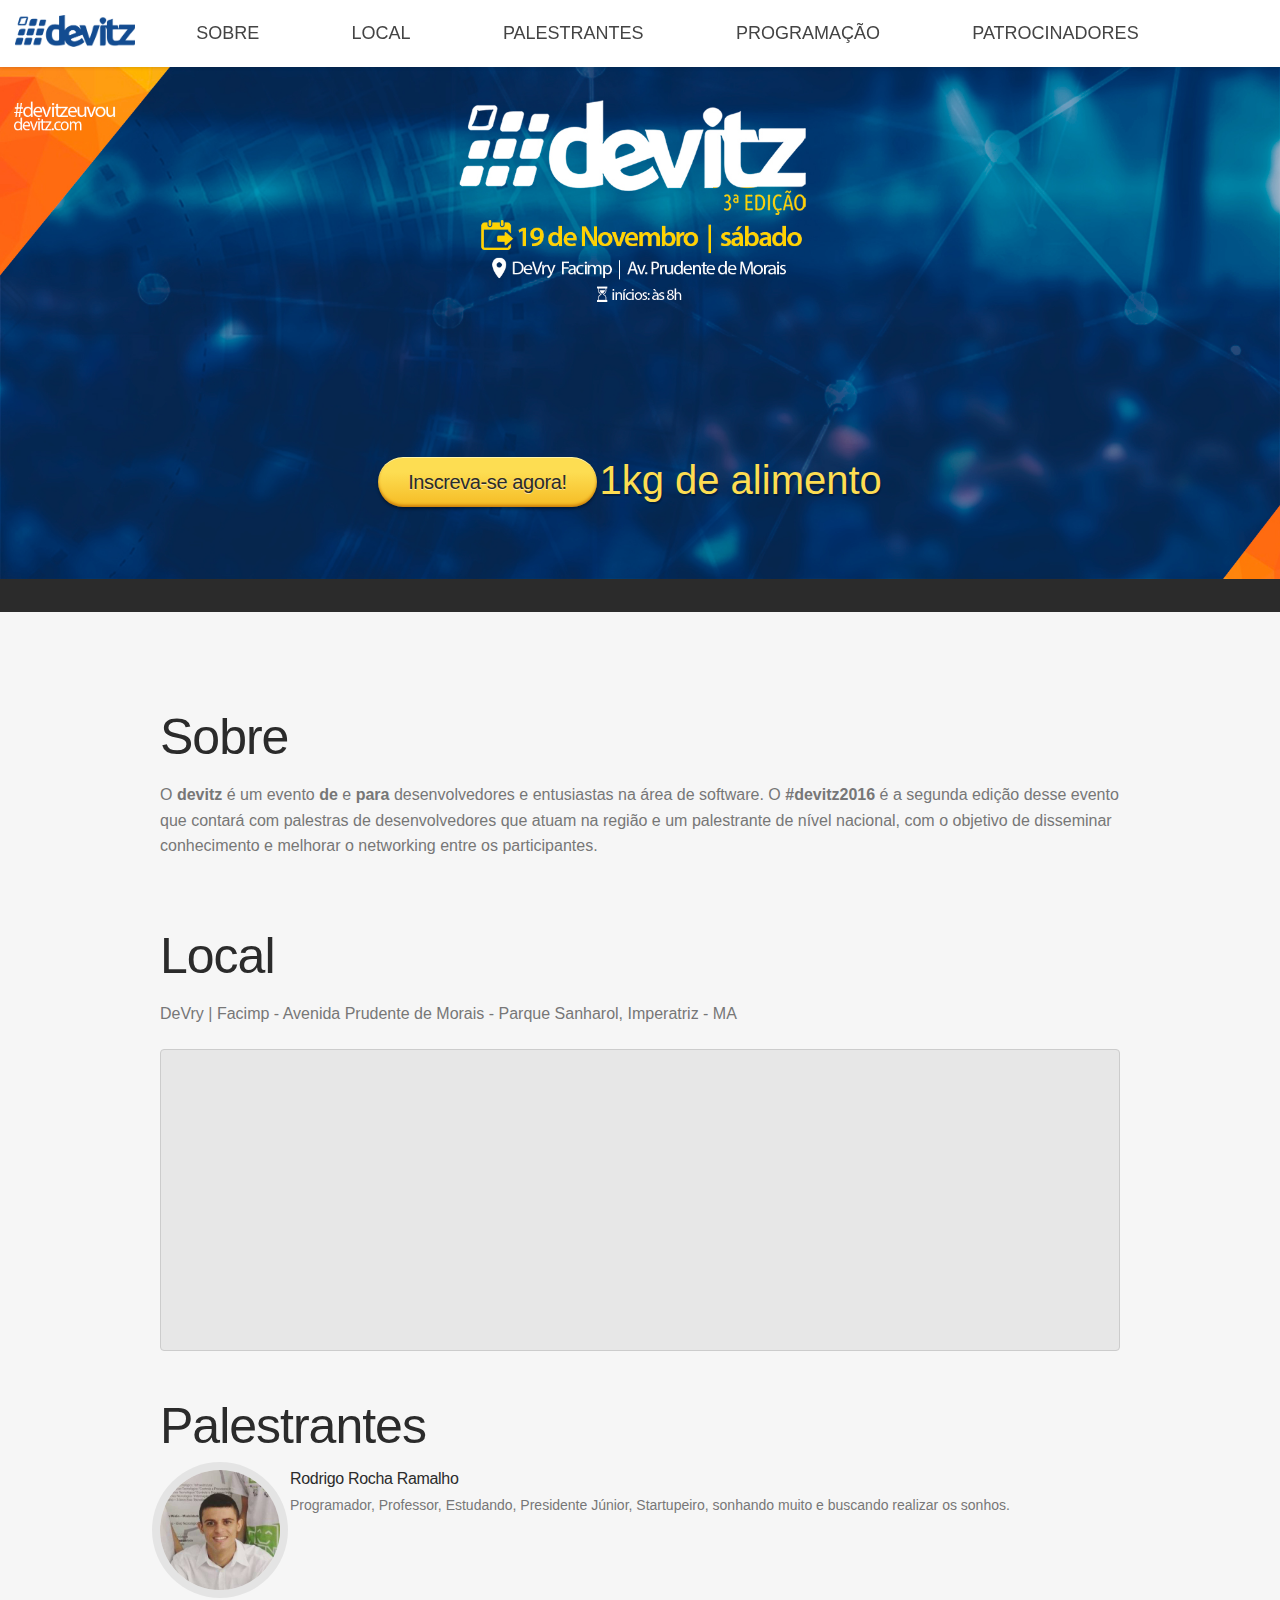
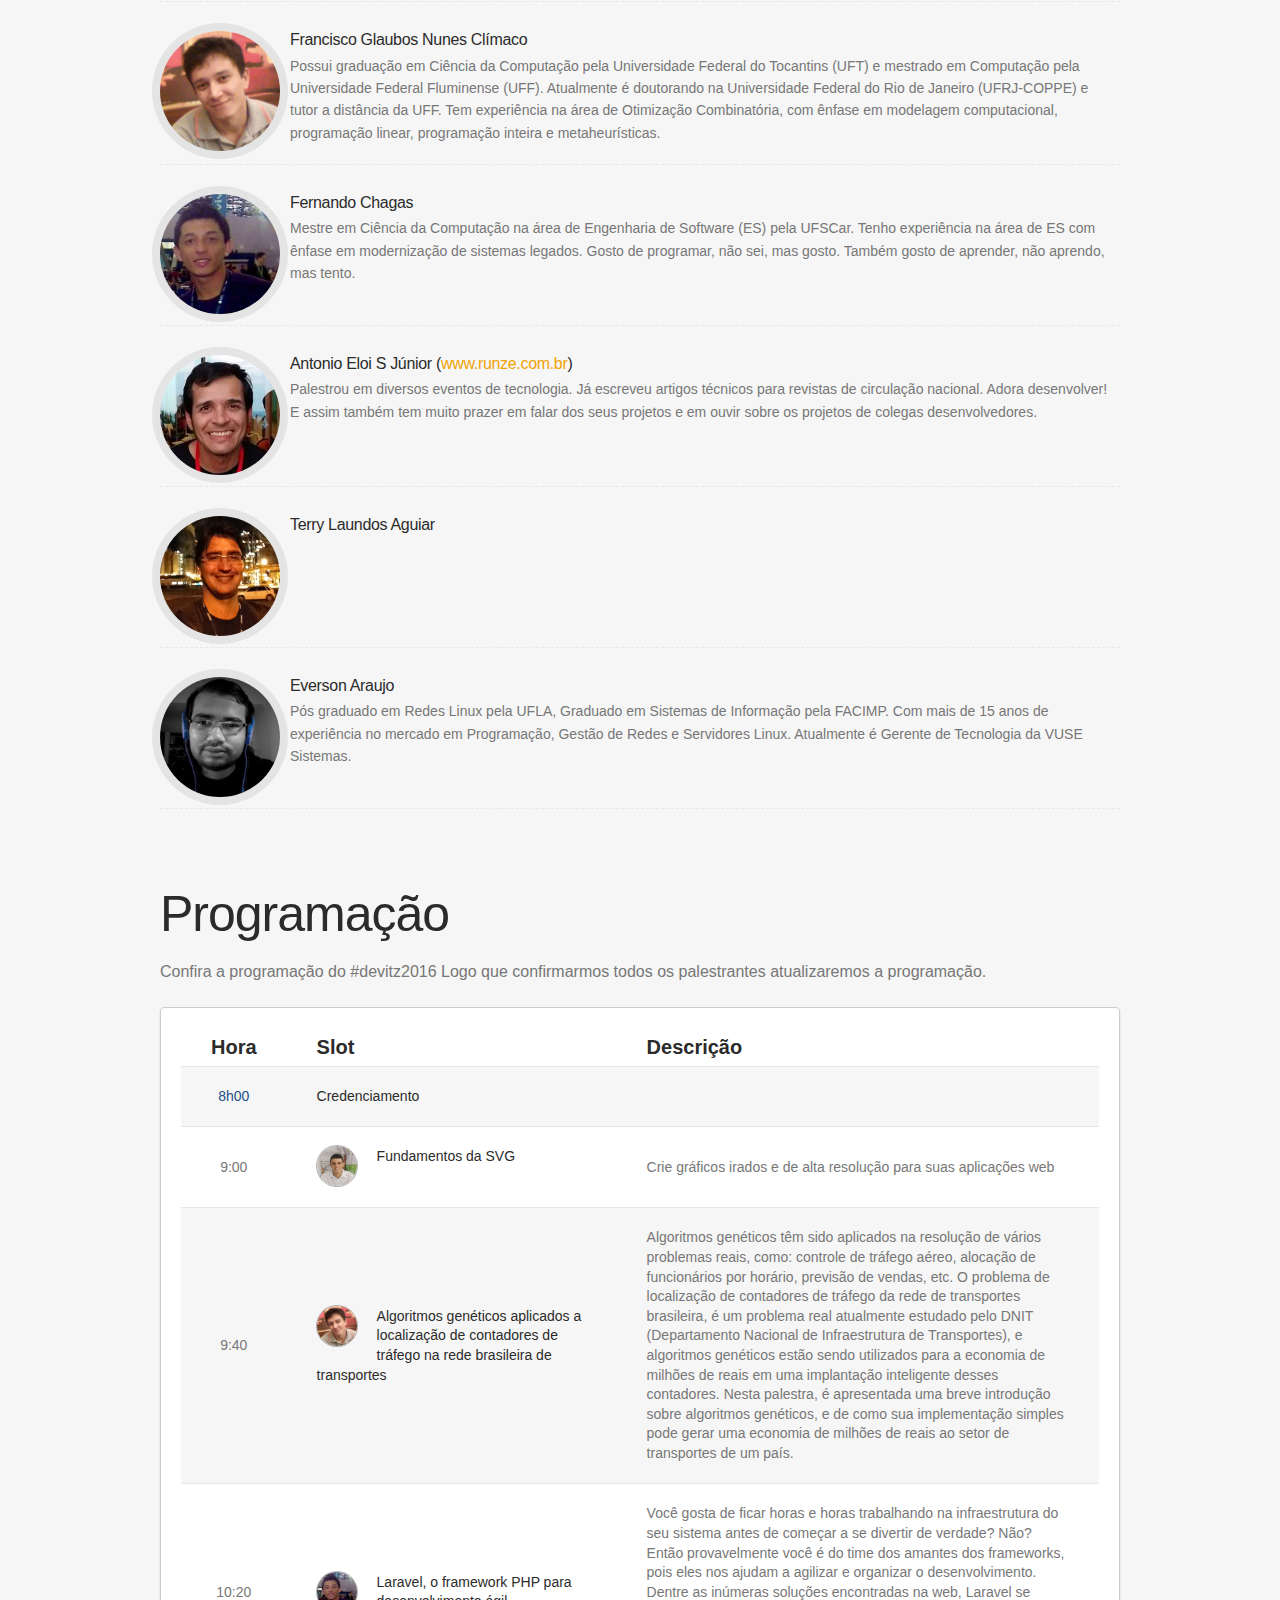
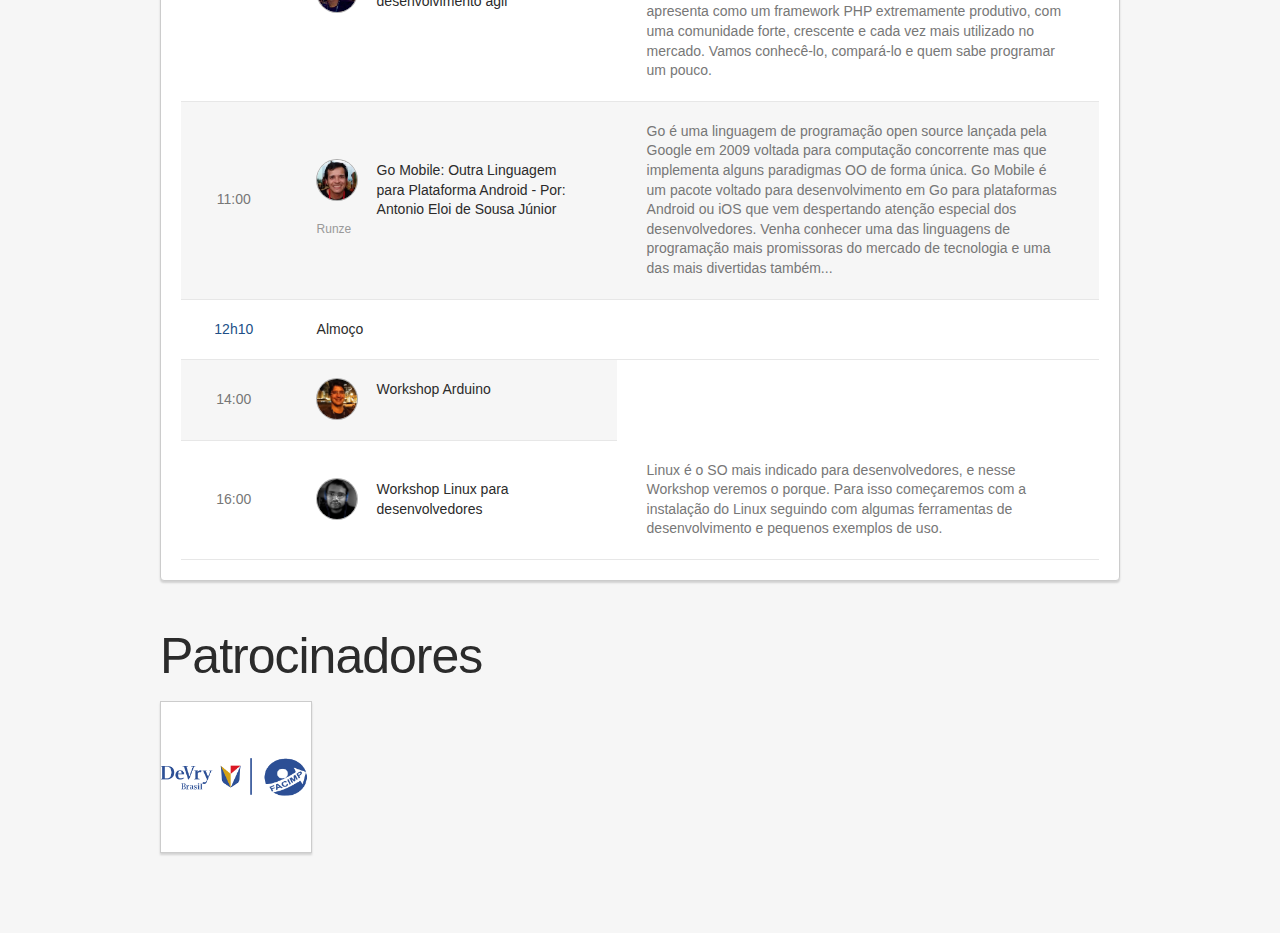
<file: home.html>
<!doctype html>
<html itemscope itemtype="http://schema.org/Event">
  <head>
    <title itemprop="name">#devitz 2016 - Imperatriz-MA</title>

    <meta charset="utf-8">
    <meta name="author" content="Rael Max">
    <meta name="description" content="Encontro de desenvolvedores na cidade de Imperatriz-MA">
    <meta name="viewport" content="width=device-width">
    <meta http-equiv="X-UA-Compatible" content="IE=edge,chrome=1">

    <link rel="manifest" href="/icons/manifest.json">
    <link rel="apple-touch-icon" sizes="57x57" href="/icons/apple-icon-57x57.png">
    <link rel="apple-touch-icon" sizes="60x60" href="/icons/apple-icon-60x60.png">
    <link rel="apple-touch-icon" sizes="72x72" href="/icons/apple-icon-72x72.png">
    <link rel="apple-touch-icon" sizes="76x76" href="/icons/apple-icon-76x76.png">
    <link rel="apple-touch-icon" sizes="114x114" href="/icons/apple-icon-114x114.png">
    <link rel="apple-touch-icon" sizes="120x120" href="/icons/apple-icon-120x120.png">
    <link rel="apple-touch-icon" sizes="144x144" href="/icons/apple-icon-144x144.png">
    <link rel="apple-touch-icon" sizes="152x152" href="/icons/apple-icon-152x152.png">
    <link rel="apple-touch-icon" sizes="180x180" href="/icons/apple-icon-180x180.png">

    <link rel="icon" type="image/png" sizes="192x192"  href="/icons/android-icon-192x192.png">
    <link rel="icon" type="image/png" sizes="32x32" href="/icons/favicon-32x32.png">
    <link rel="icon" type="image/png" sizes="96x96" href="/icons/favicon-96x96.png">
    <link rel="icon" type="image/png" sizes="16x16" href="/icons/favicon-16x16.png">

    <meta name="msapplication-TileColor" content="#ffffff">
    <meta name="msapplication-TileImage" content="/icons/ms-icon-144x144.png">
    <meta name="theme-color" content="#ffffff">

    <!-- Schema.org markup for Google+ -->
    <meta itemprop="name" content="Devitz 2016">
    <meta itemprop="description" content="Aqui você vai encontrar tudo que acontece em imperatriz e regisão sobre tecnologia e desenvolvimento de software, tudo sobre eventos na sua localidade.">

    <!-- Image size between 1200x630 and 600x315 and max 8 MB -->
    <meta itemprop="image" content="http://devitz.com/images/opengraph_facebook.jpg">

    <!-- Twitter Card data -->
    <meta name="twitter:card" content="summary_large_image">
    <meta name="twitter:site" content="@publisher_handle">
    <meta name="twitter:title" content="Devitz 2016">
    <meta name="twitter:description" content="Aqui você vai encontrar tudo que acontece em imperatriz e regisão sobre tecnologia e desenvolvimento de software, tudo sobre eventos na sua localidade.">
    <meta name="twitter:creator" content="@author_handle">

    <!-- Twitter summary card with large image must be at least 280x150px -->
    <meta name="twitter:image:src" content="http://devitz.com/images/opengraph_facebook.jpg">

    <!-- Open Graph data -->
    <meta property="og:type" content="business.business" />
    <meta property="og:url" content="http://devitz.com/" />
    <meta property="og:title" content="Devitz 2016" />
    <!-- Image size between 1200x630 and 600x315 and max 8 MB -->
    <meta property="og:image" content="http://devitz.com/images/opengraph_facebook.jpg" />
    <meta property="og:description" content="Aqui você vai encontrar tudo que acontece em imperatriz e regisão sobre tecnologia e desenvolvimento de software, tudo sobre eventos na sua localidade." />
    <meta property="og:site_name" content="Comunidade Devitz" />

    <link rel="apple-touch-icon" href="apple-touch-icon.png">
 
    <link rel="shortcut icon" href="assets/img/favicon.ico" type="image/x-icon">
    <link rel="apple-touch-icon" href="assets/img/apple-touch-icon.png">

    <link rel="stylesheet" type="text/css" href="assets/css/reset.css">
    <link rel="stylesheet" type="text/css" href="assets/css/base.css">
    <link rel="stylesheet" type="text/css" href="assets/css/theme.css">
    <link rel="stylesheet" type="text/css" href="assets/css/add_this.css">
    <link rel="stylesheet" type="text/css" href="assets/lib/countdown/css/countdown.css">
  </head>
  <body>
    <div id="confirmated">
      <p>{name}, sua inscrição no <b>#Devitz2016</b> foi confirmada com sucesso. Aguardamos você na <b>FACIMP</b>, a partir das <b>8:30</b> da manhã com <b>1kg</b> de alimento. Estamos esperando você!</p>
      <a href="#">Deixa comigo!</a>
    </div>

    <div class="global">
      <nav id="nav">
        <h1 class="title">
          <img class="title__image" src="[data-uri]" alt="Comunidade Devitz" />
        </h1>

        <div class="main-nav">
          <a href="#about" title="Sobre" class="main-nav__item">Sobre</a>
          <a href="#location" title="Local" class="main-nav__item">Local</a>
          <a href="#speakers" title="Palestrantes" class="main-nav__item">Palestrantes</a>
          <a href="#schedule" title="Programação" class="main-nav__item">Programação</a>
          <a href="#sponsors" title="Patrocinadores" class="main-nav__item">Patrocinadores</a>
        </div>
      </nav>

      <hr>

      <header class="header">
        <div class="wrapper">
          <div class="call-action-area">
            <a href="https://goo.gl/forms/dgt4gYPG1yMjgfEs1" class="call-action-link" title="Inscreva-se agora! Valor até dia 10 de outubro: 1kg de alimento">Inscreva-se agora!</a>
            <span class="price">1kg de alimento</span>
          </div>

          <div class="counter-wrapper">
            <div class="counter-content">
              <div class="counter-bg">
                <div id="counter"></div>
              </div>

              <div class="desc">
                <div>Dias</div>
                <div>Horas</div>
                <div>Minutos</div>
                <div>Segundos</div>
              </div>
            </div>
          </div>
        </div>
      </header>
      <hr>
      <div class="content" id="content">
        <div class="wrapper">
          <section class="Sobre" id="about">
            <h2 class="section-title">Sobre</h2>
            <p itemprop="description">O <b>devitz</b> é um evento <b>de</b> e <b>para</b> desenvolvedores e entusiastas na área de software. O <b>#devitz2016</b> é a segunda edição desse evento que contará com palestras de desenvolvedores que atuam na região e um palestrante de nível nacional, com o objetivo de disseminar conhecimento e melhorar o networking entre os participantes.</p>
          </section>
          <section class="location" id="location">
            <h2 class="section-title">Local</h2>
            <p itemprop="address" itemscope itemtype="http://schema.org/PostalAddress">
              <span itemprop="streetAddress">DeVry | Facimp - Avenida Prudente de Morais - Parque Sanharol, Imperatriz - MA</span>
            </p>
            <div id="map-canvas" class="location-area" data-address="DeVry | Facimp - Avenida Prudente de Morais - Parque Sanharol, Imperatriz - MA"></div>
          </section>
          <section class="speakers" id="speakers">
            <h2 class="section-title">Palestrantes</h2>
            <ul class="speakers-list">

              <li class="speakers-item" itemprop="performer" itemscope itemtype="http://schema.org/Person">
                <span class="speaker-photo">
                  <img class="photo" src="assets/img/speakers/rodrigo.jpg" alt="Rodrigo Rocha Ramalho" itemprop="image">
                </span>
                <h3 class="speakers-name">Rodrigo Rocha Ramalho</h3>
                <p class="speakers-bio">
                  Programador, Professor, Estudando, Presidente Júnior,
                  Startupeiro, sonhando muito e buscando realizar os sonhos.
                </p>
              </li>

              <li class="speakers-item" itemprop="performer" itemscope itemtype="http://schema.org/Person">
                <span class="speaker-photo">
                  <img class="photo" src="assets/img/speakers/glaubos.jpg" alt="Francisco Glaubos Nunes Clímaco" itemprop="image">
                </span>
                <h3 class="speakers-name">Francisco Glaubos Nunes Clímaco</h3>
                <p class="speakers-bio">
                  Possui graduação em Ciência da Computação pela Universidade
                  Federal do Tocantins (UFT) e mestrado em Computação pela
                  Universidade Federal Fluminense (UFF). Atualmente é
                  doutorando na Universidade Federal do Rio de Janeiro
                  (UFRJ-COPPE) e tutor a distância da UFF. Tem experiência na
                  área de Otimização Combinatória, com ênfase em modelagem
                  computacional, programação linear, programação inteira e
                  metaheurísticas.
                </p>
              </li>

              <li class="speakers-item" itemprop="performer" itemscope itemtype="http://schema.org/Person">
                <span class="speaker-photo">
                  <img class="photo" src="assets/img/speakers/fernando.jpg" alt="Fernando Chagas" itemprop="image">
                </span>
                <h3 class="speakers-name">Fernando Chagas</h3>
                <p class="speakers-bio">
                  Mestre em Ciência da Computação na área de Engenharia de
                  Software (ES) pela UFSCar. Tenho experiência na área de ES
                  com ênfase em modernização de sistemas legados. Gosto de
                  programar, não sei, mas gosto. Também gosto de aprender, não
                  aprendo, mas tento.
                </p>
              </li>

              <li class="speakers-item" itemprop="performer" itemscope itemtype="http://schema.org/Person">
                <span class="speaker-photo">
                  <img class="photo" src="assets/img/speakers/eloi.jpg" alt="Antonio Eloi S Júnior" itemprop="image">
                </span>
                <h3 class="speakers-name">Antonio Eloi S Júnior (<a href="http://www.runze.com.br" title="Runze Tecnologia">www.runze.com.br</a>)</h3>
                <p class="speakers-bio">
                  Palestrou em diversos eventos de tecnologia. Já escreveu
                  artigos técnicos para revistas de circulação nacional. Adora
                  desenvolver! E assim  também tem muito prazer em falar dos
                  seus projetos e em ouvir sobre os projetos de colegas
                  desenvolvedores.
                </p>
              </li>

              <li class="speakers-item" itemprop="performer" itemscope itemtype="http://schema.org/Person">
                <span class="speaker-photo">
                  <img class="photo" src="assets/img/speakers/terry.jpg" alt="Terry Laundos Aguiar" itemprop="image">
                </span>
                <h3 class="speakers-name">Terry Laundos Aguiar</h3>
                <p class="speakers-bio">

                </p>
              </li>

              <li class="speakers-item" itemprop="performer" itemscope itemtype="http://schema.org/Person">
                <span class="speaker-photo">
                  <img class="photo" src="assets/img/speakers/everson.jpg" alt="Rodrigo Rocha Ramalho" itemprop="image">
                </span>

                <h3 class="speakers-name">Everson Araujo</h3>
                <p class="speakers-bio">
                  Pós graduado em Redes Linux pela UFLA, Graduado em Sistemas de Informação pela FACIMP. Com mais de 15 anos de experiência no mercado em Programação, Gestão de Redes e Servidores Linux. Atualmente é Gerente de Tecnologia da VUSE Sistemas.
                </p>
              </li>
            </ul>
          </section>

          <section class="schedule" id="schedule">
            <h2 class="section-title">Programação</h2>
            <p>Confira a programação do #devitz2016 Logo que confirmarmos todos os palestrantes atualizaremos a programação.</p>
            <div class="schedule-tbl">
              <table>
                <thead>
                  <tr>
                    <th class="schedule-time">Hora</th>
                    <th class="schedule-slot">Slot</th>
                    <th class="schedule-description">Descrição</th>
                  </tr>
                </thead>
                <tbody>
                  <tr class="schedule-other">
                    <td class="schedule-time">8h00</td>
                    <td class="schedule-slot">Credenciamento</td>
                    <td class="schedule-description"></td>
                  </tr>
                  <tr>
                    <td class="schedule-time">9:00</td>
                    <td class="schedule-slot">
                      <span class="speaker-photo">
                        <img class="photo" src="assets/img/speakers/rodrigo.jpg" alt="Rodrigo Rocha Ramalho">
                      </span>

                      Fundamentos da SVG
                    </td>

                    <td class="schedule-description">Crie gráficos irados e de alta resolução para suas aplicações web</td>
                  </tr>

                  <tr>
                    <td class="schedule-time">9:40</td>
                    <td class="schedule-slot">
                      <span class="speaker-photo">
                        <img class="photo" src="assets/img/speakers/glaubos.jpg" alt="Francisco Glaubos Nunes Clímaco">
                      </span>

                      Algoritmos genéticos aplicados a localização de contadores de tráfego na rede brasileira de transportes
                    </td>

                    <td class="schedule-description">
                      Algoritmos genéticos têm sido aplicados na resolução de
                      vários problemas reais, como: controle de tráfego aéreo,
                      alocação de funcionários por horário, previsão de vendas,
                      etc. O problema de localização de contadores de tráfego
                      da rede de transportes brasileira, é um problema real
                      atualmente estudado pelo DNIT (Departamento Nacional de
                      Infraestrutura de Transportes), e algoritmos genéticos
                      estão sendo utilizados para a economia de milhões de
                      reais em uma implantação inteligente desses contadores.
                      Nesta palestra, é apresentada uma breve introdução sobre
                      algoritmos genéticos, e de como sua implementação simples
                      pode gerar uma economia de milhões de reais ao setor de
                      transportes de um país.
                    </td>
                  </tr>

                  <tr>
                    <td class="schedule-time">10:20</td>
                    <td class="schedule-slot">
                      <span class="speaker-photo">
                        <img class="photo" src="assets/img/speakers/fernando.jpg" alt="Fernando Chagas">
                      </span>

                      Laravel, o framework PHP para desenvolvimento ágil
                    </td>

                    <td class="schedule-description">
                      Você gosta de ficar horas e horas trabalhando na
                      infraestrutura do seu sistema antes de começar a se
                      divertir de verdade? Não? Então provavelmente você é do
                      time dos amantes dos frameworks, pois eles nos ajudam a
                      agilizar e organizar o desenvolvimento. Dentre as
                      inúmeras soluções encontradas na web, Laravel se
                      apresenta como um framework PHP extremamente produtivo,
                      com uma comunidade forte, crescente e cada vez mais
                      utilizado no mercado. Vamos conhecê-lo, compará-lo e quem
                      sabe programar um pouco. 
                    </td>
                  </tr>

                  <tr>
                    <td class="schedule-time">11:00</td>
                    <td class="schedule-slot">
                      <span class="speaker-photo">
                        <img class="photo" src="assets/img/speakers/eloi.jpg" alt="Antonio Eloi S Júnior">
                      </span>

                      Go Mobile: Outra Linguagem para Plataforma Android - Por: Antonio Eloi de Sousa Júnior

                      <span class="speakers-company">Runze</span>
                    </td>

                    <td class="schedule-description">
                      Go é uma linguagem de programação open source lançada pela Google em 2009
                      voltada para computação concorrente mas que implementa alguns paradigmas OO de
                      forma única. Go Mobile é um pacote voltado para desenvolvimento em Go para
                      plataformas Android ou iOS que vem despertando atenção especial dos
                      desenvolvedores. Venha conhecer uma das linguagens de programação mais
                      promissoras do mercado de tecnologia e uma das mais divertidas também...
                    </td>
                  </tr>

                  <tr class="schedule-other">
                    <td class="schedule-time">12h10</td>
                    <td class="schedule-slot">Almoço</td>
                    <td class="schedule-description"></td>
                  </tr>

                  <tr>
                    <td class="schedule-time">14:00</td>
                    <td class="schedule-slot" colspan="w">
                      <span class="speaker-photo">
                        <img class="photo" src="assets/img/speakers/terry.jpg" alt="Terry Laundos Aguiar">
                      </span>
                      Workshop Arduino
                    </td>
                  </tr>

                  <tr>
                    <td class="schedule-time">16:00</td>
                    <td class="schedule-slot">
                      <span class="speaker-photo">
                        <img class="photo" src="assets/img/speakers/everson.jpg" alt="Everson Araujo">
                      </span>

                      Workshop Linux para desenvolvedores
                    </td>
                    <td class="schedule-description">
                      Linux é o SO mais indicado para desenvolvedores, e nesse Workshop veremos o porque. Para isso começaremos com a instalação do Linux seguindo com algumas ferramentas de desenvolvimento e pequenos exemplos de uso.
                    </td>
                  </tr>
                </tbody>
              </table>
            </div>
          </section>
          <section class="sponsors" id="sponsors">
            <h2 class="section-title">Patrocinadores</h2>
            <ul class="sponsors-list">
              <li class="sponsor-item" itemscope itemtype="http://schema.org/Organization">
                <a href="http://www.facimp.edu.br/" class="sponsor-logo sponsor-link" itemprop="url">
                  <img src="assets/img/sponsors/bandeira-facimp.png" alt="FACIMP" class="photo" itemprop="image">
                </a>
              </li>
            </ul>
          </section>
        </div>
      </div>
      <hr>
      <footer class="footer"></footer>
    </div>
    <script src="//ajax.googleapis.com/ajax/libs/jquery/1.8.3/jquery.min.js"></script>
    <script>window.jQuery || document.write('<script src="assets/js/jquery-1.8.3.min.js"><\/script>')</script>

      <!-- Countdown -->
      <script type="text/javascript" src="assets/lib/countdown/js/jquery.countdown.min.js"></script>

      <script src="assets/js/main.js?lol=1234"></script>

      <script src="http://maps.google.com/maps/api/js?sensor=false"></script>
      <script src="assets/js/map.js"></script>

      <script type="text/javascript">var addthis_config = {"data_track_addressbar":true};</script>
      <script type="text/javascript" src="//s7.addthis.com/js/300/addthis_widget.js#pubid=hersonls"></script>

      <script type="text/javascript">
        var _gaq = _gaq || [];
        _gaq.push(['_setAccount', 'UA-18745352-7']);
        _gaq.push(['_trackPageview']);

        (function() {
          var ga = document.createElement('script'); ga.type = 'text/javascript'; ga.async = true;
          ga.src = ('https:' == document.location.protocol ? 'https://ssl' : 'http://www') + '.google-analytics.com/ga.js';
          var s = document.getElementsByTagName('script')[0]; s.parentNode.insertBefore(ga, s);
        })();
      </script>
    </body>
  </html>
</file>
<file: assets/css/base.css>
/* =============================================================================
   MAIN LAYOUT
   ========================================================================== */
.wrapper {
  margin: 0 auto;
  width:960px;
  position:relative;
}
.content {padding: 50px 0;}
.content section {padding-top: 50px;}

/* =============================================================================
   BASIC STYLES
   ========================================================================== */
h2, h3, h4 {
  font-size: 5em;
  font-weight: normal;
  margin-bottom:.4em;
  letter-spacing: -.02em;
}
h3 {font-size: 4em;}
h4 {font-size:3em;}
p {
  font-size:1.6em;
  line-height:1.6em;
  margin-bottom: 1.4em;
}
.photo {
  max-width:100%;
  position:relative;
  top:-1px;
}

/* =============================================================================
   HEADER
   ========================================================================== */
.header {
  padding: 395px 0 100px;
  text-align:center;
}
.logo-name {
  display: none;
  margin-bottom: 0;
  font-size: 10em;
  letter-spacing: -.04em;
}
.tagline {
  display: none;
  margin-bottom:50px;
  font-size: 2em;
  letter-spacing: -.02em;
}
.call-action-area .price {
  font-size:4em;
  vertical-align: center;
  margin-right:20px;
}
.call-action-area .call-action-link, .btn {
  position:relative;
  top:-5px;
  cursor: pointer;
  display: inline-block;
  padding: 15px 30px;
  font-size:2em;
  line-height:1em;
  vertical-align: center;
  letter-spacing: -.02em;
  -webkit-transition: all 0.3s ease-out;
  -moz-transition: all 0.3s ease-out;
  -ms-transition: all 0.3s ease-out;
  -o-transition: all 0.3s ease-out;
  transition: all 0.3s ease-out;
}
.call-action-area .call-action-link:hover, .call-action-area .call-action-link:focus, .btn:hover, .btn:focus {top:0;}

/* =============================================================================
   ABOUT
   ========================================================================== */
.about {
  padding:19px;
  margin: 0 -20px 0;
}

/* =============================================================================
   SPEAKER
   ========================================================================== */
.speakers-item {
  position:relative;
  min-height:130px;
  padding-left: 130px;
  margin-bottom:30px;
  border-bottom:1px dashed #e7e7e7;
}
.speaker-photo {
  position:absolute;
  top:0;
  left:0;
  display: block;
  width: 120px;
  height: 120px;
}
.speech-title {
  padding-top:10px;
  font-size:2em;
  margin-bottom:1em;
}
.speech-time {
  font-size:18px;
  padding: 10px 15px;
  letter-spacing:-.03em;
}
.speakers-name{font-size:1.6em;}
.speakers-item p {font-size:1.4em;}

/* =============================================================================
   SCHEDULE
   ========================================================================== */
.schedule-tbl {padding:20px;}
.schedule-tbl table {
  border-collapse: collapse;
  font-size:1em;
}
.schedule-tbl td, .schedule-tbl th {
  position:relative;
  padding:20px 30px;
  font-size:1.4em;
  line-height:1.4em;
  text-align:left;
}
.schedule-tbl th {
  padding: 5px 30px;
  color:#2b2b2b;
  font-size:2em;
  font-weight: bolder;
}
.schedule-tbl .speaker-photo {
  position:relative;
  width: 40px;
  height: 40px;
  float:left;
  margin-right:20px;
}
.schedule-tbl .schedule-time {text-align:center;}
.schedule-slot {
  width: 270px;
  font-size:16px;
}
.speakers-company {
  display: block;
  font-size:12px;
}

/* =============================================================================
   SPONSORS  and  PARTNERS
   ========================================================================== */
.sponsor-item, .partner-item {
  display: inline-block;
  margin: 0 30px 30px 0;
}
.sponsor-link, .partner-link {
  display: block;
  width: 150px;
  height:150px;
  text-align:center;
  vertical-align: middle;
  line-height: 150px;
}

/* =============================================================================
   CONTATO
   ========================================================================== */
.form label{
  font-size:16px;
  display: block;
  margin-bottom:.5em;
}
.control-group {
  height:auto;
  clear:both;
  margin-bottom:20px;
}
.control-group-name, .control-group-email {
  clear:none;
  width:467px;
  float:left;
  margin-right:25px;
}
.control-group-email {margin-right:0;}
.form input[type=text], .form input[type=email], .form textarea{
  -moz-box-sizing: border-box;
  -ms-box-sizing: border-box;
  -webkit-box-sizing: border-box;
  box-sizing: border-box;
  display: block;
  width:100%;
  min-height:15px;
  padding:10px;
  font-size:14px;
}
.form textarea {height:300px;}
.form .btn {float:right;}

#confirmated {
    box-shadow: 1px 1px 25px #000;
    -webkit-border-radius: 10px;
    -moz-border-radius: 10px;
    margin: -75px 0 0 -250px;
    border-radius: 10px;
    position: absolute;
    background: #fff;
    padding: 20px;
    z-index: 1000;
    height: 150px;
    width: 500px;
    top: -200px;
    left: 50%;
}
#confirmated a {
    border-radius: 10px;
    text-align: center;
    line-height: 30px;
    background: #222;
    font-size: 14px;
    margin: 0 auto;
    display: block;
    width: 120px;
    height: 30px;
    color: #fff;
}


/* =============================================================================
   Media Queries
   ========================================================================== */

@media only screen and (max-width : 1024px) {
  .wrapper {
    width: 100%;
    padding: 0 20px;
    -webkit-box-sizing: border-box;
    -moz-box-sizing: border-box;
    -ms-box-sizing: border-box;
    box-sizing: border-box;
  }
  .about {margin: 0;}
}

@media only screen and (min-width:320px) and (max-width : 800px) {

  /* schedule */
  .schedule-tbl {padding:1px;}
  .schedule-tbl td, .schedule-tbl th {padding:10px;}
  .schedule-tbl th {
    padding: 10px;
    font-size:1.8em;
  }
  .schedule-tbl .speaker-photo {
    width: 40px;
    height: 40px;
    margin-right:5px;
  }
  .schedule-tbl .schedule-slot {
    width: 120px;
  }
  .schedule-tbl td.schedule-slot {
    font-size:14px;
    line-height:1.2em;
  }
  .schedule-tbl .schedule-time {
    width:60px;
    padding:10px 0 10px 5px;
    text-align:left;
  }
  .schedule-tbl td.schedule-description {font-size:12px;}

  /* partners */
  .sponsor-item, .partner-item {margin: 0 5px 10px 0;}
  .sponsor-link, .partner-link {
    width: 95px;
    height:95px;
    line-height: 95px;
  }

  /* contact */
  .control-group-name, .control-group-email {
    clear:both;
    width:100%;
    float:none;
    margin-right:0;
  }
  .form .btn {margin-bottom:50px;}
}

@media only screen and (max-width : 480px) {
  /* nav */
  nav {display: none;}
  ./eader {padding:20px 0;}
  .logo-name {font-size: 4em;}
  .tagline {
    margin-bottom:15px;
    font-size: 1.4em;
  }
  .call-action-area .price {
    font-size:2em;
    margin: 0 0 15px;
    display: block;
  }
  .call-action-area .call-action-link, .btn {top:0;}

  h2, h3, h4 {font-size: 3em;}
  h3 {font-size: 2em;}
  h4 {font-size:1.8em;}
  p {font-size:1.4em;}

  /* content */
  .content {padding: 0;}
  .content section {padding-top: 50px;}

  /* speakers */
  .speakers-item {
    min-height:70px;
    padding-left: 70px;
  }
  .speaker-photo {
    width: 50px;
    height: 50px;
  }
  .speech-title {
    padding-top:0;
    font-size:16px;
    margin-bottom:.3em;
  }
  .speech-time {
    font-size:16px;
    padding: 0;
  }
  .speakers-bio {display: none;}
}

@media only screen and (max-width : 321px) {
  .logo-name {
    font-size: 4em;
    margin-bottom:.4em;
  }
  .schedule-tbl .schedule-description {display: none;}
  .schedule-tbl .schedule-slot {width: auto;}

  /* partners */
  .sponsor-item, .partner-item {margin: 0 12px 15px 0;}
  .sponsor-link, .partner-link {
    width: 115px;
    height:115px;
    line-height: 115px;
  }
}
</file>
<file: assets/css/theme.css>
/* =============================================================================
   MAIN LAYOUT
   ========================================================================== */
html { background:#F6F6F6;
  font:normal normal 10px/1.2em helvetica, arial, sans-serif;
  color:#777;
}

body {
  padding-top: 67px;
}

/* =============================================================================
   BASIC STYLES
   ========================================================================== */
h1, h2, h3, h4, h5, h6 {color:#2b2b2b;}

/* =============================================================================
   NAVIGATION
   ========================================================================== */
#nav {
  position: fixed;
  top: 0;
  left: 0;
  right: 0;
  width: 100%;
  height: $main-header-full-height;
  padding: $main-header-padding 0;
  box-shadow: 0 0 4px rgba(0,0,0,0.2);
  z-index: 999;
  opacity: 1;
  background: rgba(255, 255, 255, 1);
  transition: background .300s ease-in-out;
}

#nav.scrolled {
  background: rgba(255, 255, 255, .9);
}

.title {
  float: left;
  padding: 15px;
}

.title__image {
  width: 120px;
}

.main-nav {
  display: flex;
  flex-direction: row;
  justify-content: space-around;
}

.main-nav__item {
  height: 67px;
  line-height: 67px; 
  font-size: 18px;
  font-family: Roboto, Verdana, sans-serif;
  color: #444;
  font-weight: 300;
  text-transform: uppercase;
}

.nav-link {color:#e7e7e7;}
.nav-link:active,
.nav-link:hover,
.nav-link:focus,
.nav-link.current {color:#fff;}



/* =============================================================================
   HEADER
   ========================================================================== */
.header {
  background-image: url('../img/cover.jpg');
  background-color: #2b2b2b;
  background-repeat: no-repeat;
  background-position: center top;
  background-size: 100% auto;
}
.logo-link, .tagline, .call-action-area .price {
  color:#fff;
  text-shadow: 1px 2px 1px rgba(0,0,0,.3);
}
.tagline {font-weight: normal;}
.call-action-area .price {color:#fddd52;}
.call-action-area .call-action-link, .btn {
  background-color: #fddd52;
  background-image: -moz-linear-gradient(top, #fddd52 30%, #f0a303 150%);
  background-image: -webkit-linear-gradient(top, #fddd52 30%, #f0a303 150%);
  filter: progid:dximagetransform.microsoft.gradient(startColorstr='#fddd52', endColorstr='#f0a303');
  background-image: linear-gradient(top, #fddd52 30%, #f0a303 150%);
  color:#2b2b2b;
  text-shadow: 0 1px 0 rgba(255,255,255,.5);
  box-shadow: 0 2px 3px 0 rgba(0,0,0,.4), inset 0 -2px 3px 0 #cc7f0a, inset 0 1px 0 0 #fff9b1;
  border-radius: 40px;
}

.github-link {
  position: fixed;
  top: 0;
  right: 0;
  z-index: 11;
}

.github-link img {
  border: 0;
}

/* =============================================================================
   CONTENT
   ========================================================================== */
.content a {color:#f0a303;}
.content a:hover, .content a:focus {
  color:#fddd52;
  text-decoration: underline;
}

/* =============================================================================
   ABOUT
   ========================================================================== */
.about {
  border:1px solid #e7e7e7;
  background:#fff;
  border-radius:4px;
}

/* =============================================================================
   LOCATION
   ========================================================================== */
.location-area {
  background: #e7e7e7;
  border: 1px solid #ccc;
  border-radius: 4px;
  height: 300px;
}

/* =============================================================================
   SPEAKER
   ========================================================================== */
.speaker-photo .photo {
  border-radius: 50%;
  box-shadow: 0 0 0 8px rgba(0,0,0,.07);
  -webkit-transition: all 0.3s ease-out;
  -moz-transition: all 0.3s ease-out;
  -ms-transition: all 0.3s ease-out;
  -o-transition: all 0.3s ease-out;
  transition: all 0.3s ease-out;
}
.speakers-item:hover .speaker-photo .photo {box-shadow: 0 0 0 8px rgba(0,0,0,.3);}
.speech-time {
  color:#fff;
  background:#2b2b2b;
  border-radius: 8px;
}

/* =============================================================================
   SCHEDULE
   ========================================================================== */
.schedule-tbl {
  background:#fff;
  border:1px solid #ccc;
  border-radius: 4px;
  box-shadow: 0 2px 2px 0 rgba(0,0,0,.15);
}
.schedule-tbl table {background:#fff;}
.schedule-tbl td, .schedule-tbl th {border-bottom:1px solid #e7e7e7;}
.schedule-tbl tbody tr:nth-child(2n+1) {background:#f6f6f6;}
.schedule-tbl th {color:#2b2b2b;}
.schedule-tbl .speaker-photo .photo {box-shadow: 0 0 0 1px rgba(0,0,0,.3);}
.speakers-company {color:#999;}
.schedule-slot {color:#2b2b2b;}
.schedule-tbl tbody tr:hover {background:#fffde1;}
.schedule-coffee, .schedule-closing, .schedule-lunch, .schedule-other {color:#214f87;}

/* =============================================================================
   SPONSORS
   ========================================================================== */
.sponsor-link, .partner-link {
  background: #fff;
  border: 1px solid #ccc;
  box-shadow: 0 2px 2px 0 rgba(0,0,0,.15);
}
.sponsor-link:hover, .sponsor-link:focus, .partner-link:hover, .partner-link:focus {border-color: #f0a303;}


/* =============================================================================
   CONTACT
   ========================================================================== */
.form input[type=text], .form input[type=email], .form textarea{
  color: #777;
  border: 1px solid #e7e7e7;
  background: #fff;
  border-radius: 4px;
}
.form input[type=text]:focus, .form input[type=email]:focus, .form textarea:focus {border-color:#aaa;outline:0;}


/* =============================================================================
   Media Queries
   ========================================================================== */

@media only screen and (max-width : 1024px) {
  .header {
    background-size: auto 100%;
  }
}
@media only screen and (max-width : 480px) {
  /* speakers */
  .speaker-photo .photo {box-shadow: 0 0 0 3px rgba(0,0,0,.07);}
  .speech-title {font-weight: bolder;}
  .speech-time {
    color:#2b2b2b;
    background: transparent;
    font-weight: bolder;
  }
  .github-link { display: none; }
}
</file>
<file: assets/css/add_this.css>
.social-wrapper {
  float: right;
  width: 38%;
  display: inline-block;
}

.social-wrapper {
  position: relative;
  margin: -5px 0 0;
}

.addthis_default_style .at300b {
  margin-bottom: -10px;
}

.addthis_button_tweet {
  width: 95px !important;
}
</file>
<file: assets/lib/countdown/css/countdown.css>
.counter-wrapper {
  display: none;
  padding-top: 20px;
  text-align: center;
}

.counter-content {
  display: inline-block;
}

.counter-bg {
  float: left;
  background: #fff;
  padding: 10px;

  -webkit-border-radius: 10px;
     -moz-border-radius: 10px;
          border-radius: 10px;
}

.cntSeparator {
  font-size: 54px;
  margin: 29px 7px;
  color: #000;
  text-shadow: 1px 2px 1px rgba(0, 0, 0, .3);
}

.desc { 
  clear: both;
  padding: 7px 3px; 
}

.desc div {
  float: left;
  width: 106px;
  padding: 4px 0 0 0;
  margin-right: 32px;
  font-size: 2em;
  letter-spacing: -.02em;
  color: #fff;
  text-align: center;
  text-shadow: 1px 2px 1px rgba(0, 0, 0, .3);
}

@media only screen and (max-device-width: 640px) {
    .counter-wrapper {
      display: none;
    }

    .header {
      padding-bottom: 100px;
    }
}
</file>
